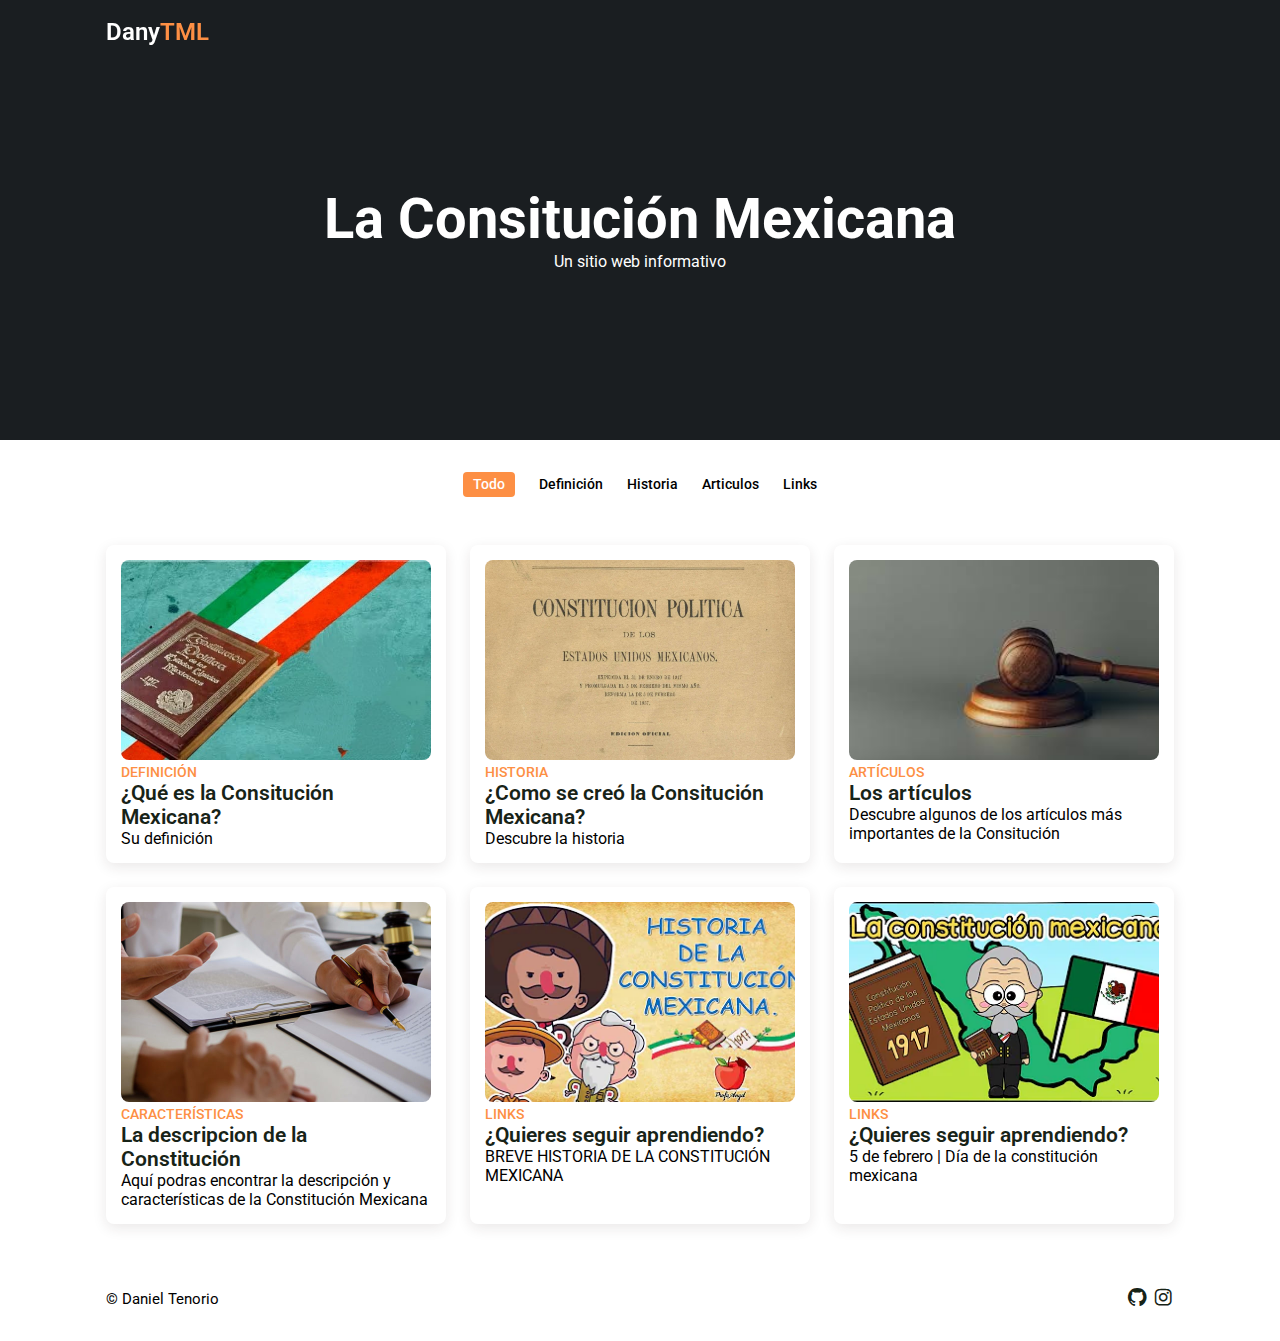
<file: index.html>
<!DOCTYPE html>
<html lang="es">
  <head>
    <meta charset="UTF-8" />
    <meta http-equiv="X-UA-Compatible" content="ie=edge" />
    <meta name="viewport" content="width=device-width, initial-scale=1.0" />
    <title>Inicio</title>
    <!-- CSS/Icons Link -->
    <link rel="stylesheet" href="style.css" />
    <link
      href="https://unpkg.com/boxicons@2.1.4/css/boxicons.min.css"
      rel="stylesheet"
    />
  </head>
  <body>
    <!-- Encabezado -->
    <header>
      <!-- Navegacion -->
      <div class="nav container">
        <!-- logo -->
        <a href="#" class="logo">Dany<span>TML</span></a>
      </div>
    </header>

    <!-- Home -->
    <section class="home" id="home">
      <div class="home-text container">
        <h2 class="home-title">La Consitución Mexicana</h2>
        <span class="home-subtitle">Un sitio web informativo</span>
      </div>
    </section>

    <!-- Filtros -->
    <div class="menu-selection container">
      <span class="selection-item active-filter" data-filter="todo">Todo</span>
      <span class="selection-item" data-filter="definicion">Definición</span>
      <span class="selection-item" data-filter="historia">Historia</span>
      <span class="selection-item" data-filter="articulos">Articulos</span>
      <span class="selection-item" data-filter="links">Links</span>
    </div>

    <!-- Contenido -->
    <section class="content container descripcion">
      <!-- Caja Contenido 1 -->
      <div class="content-box definicion">
        <img src="post1.jpg" alt="" class="post-img" />
        <h2 class="categoria">Definición</h2>
        <a href="descripcion.html" class="content-title">
          ¿Qué es la Consitución Mexicana?
        </a>
        <p class="post-descripcion">Su definición</p>
      </div>

      <!-- Caja Contenido 2 -->
      <div class="content-box historia">
        <img src="post2.jpg" alt="" class="post-img" />
        <h2 class="categoria">Historia</h2>
        <a href="historia.html" class="content-title">
          ¿Como se creó la Consitución Mexicana?
        </a>
        <p class="post-descripcion">Descubre la historia</p>
      </div>

      <!-- Caja Contenido 3 -->
      <div class="content-box articulos">
        <img src="post3.jpg" alt="" class="post-img" />
        <h2 class="categoria">Artículos</h2>
        <a href="articulos.html" class="content-title"> Los artículos </a>
        <p class="post-descripcion">
          Descubre algunos de los artículos más importantes de la Consitución
        </p>
      </div>

      <!-- Caja contenido 4 -->
      <div class="content-box definicion">
        <img src="post4.jpg" alt="" class="post-img" />
        <h2 class="categoria">Características</h2>
        <a href="carcteristicas.html" class="content-title">
          La descripcion de la Constitución
        </a>
        <p class="post-descripcion">
          Aquí podras encontrar la descripción y características de la
          Constitución Mexicana
        </p>
      </div>

      <!-- Caja Contenido 5 -->
      <div class="content-box links">
        <img src="vid1.jpg" alt="" class="post-img" />
        <h2 class="categoria">Links</h2>
        <a
          href="https://www.youtube.com/watch?v=EssGII384BY&pp=ygUWY29uc3RpdHVjaW9uIG1leGljYW5hIA%3D%3D"class="content-title">
          ¿Quieres seguir aprendiendo?
        </a>
        <p class="post-descripcion">
            BREVE HISTORIA DE LA CONSTITUCIÓN MEXICANA
        </p>
      </div>

      <!-- Caja Contenido 6 -->
      <div class="content-box links">
        <img src="vid2.jpg" alt="" class="post-img" />
        <h2 class="categoria">Links</h2>
        <a
          href="https://www.youtube.com/watch?v=viJlPYL4rD0&pp=ygUWY29uc3RpdHVjaW9uIG1leGljYW5hIA%3D%3D"class="content-title">
          ¿Quieres seguir aprendiendo?
        </a>
        <p class="post-descripcion">
            5 de febrero | Día de la constitución mexicana
        </p>
      </div>
    </section>

    </section>



    <div class="piePagina container">
      <p>&#169; Daniel Tenorio</p>
      <div class="social">
        <a href="https://github.com/DowncastList1"
          ><i class="bx bxl-github"></i
        ></a>
        <a href="https://www.instagram.com/danytml"
          ><i class="bx bxl-instagram"></i
        ></a>
      </div>
    </div>

    <script
      src="https://code.jquery.com/jquery-3.7.1.js"
      integrity="sha256-eKhayi8LEQwp4NKxN+CfCh+3qOVUtJn3QNZ0TciWLP4="
      crossorigin="anonymous"
    ></script>
    <script src="main.js"></script>
  </body>
</html>
</file>
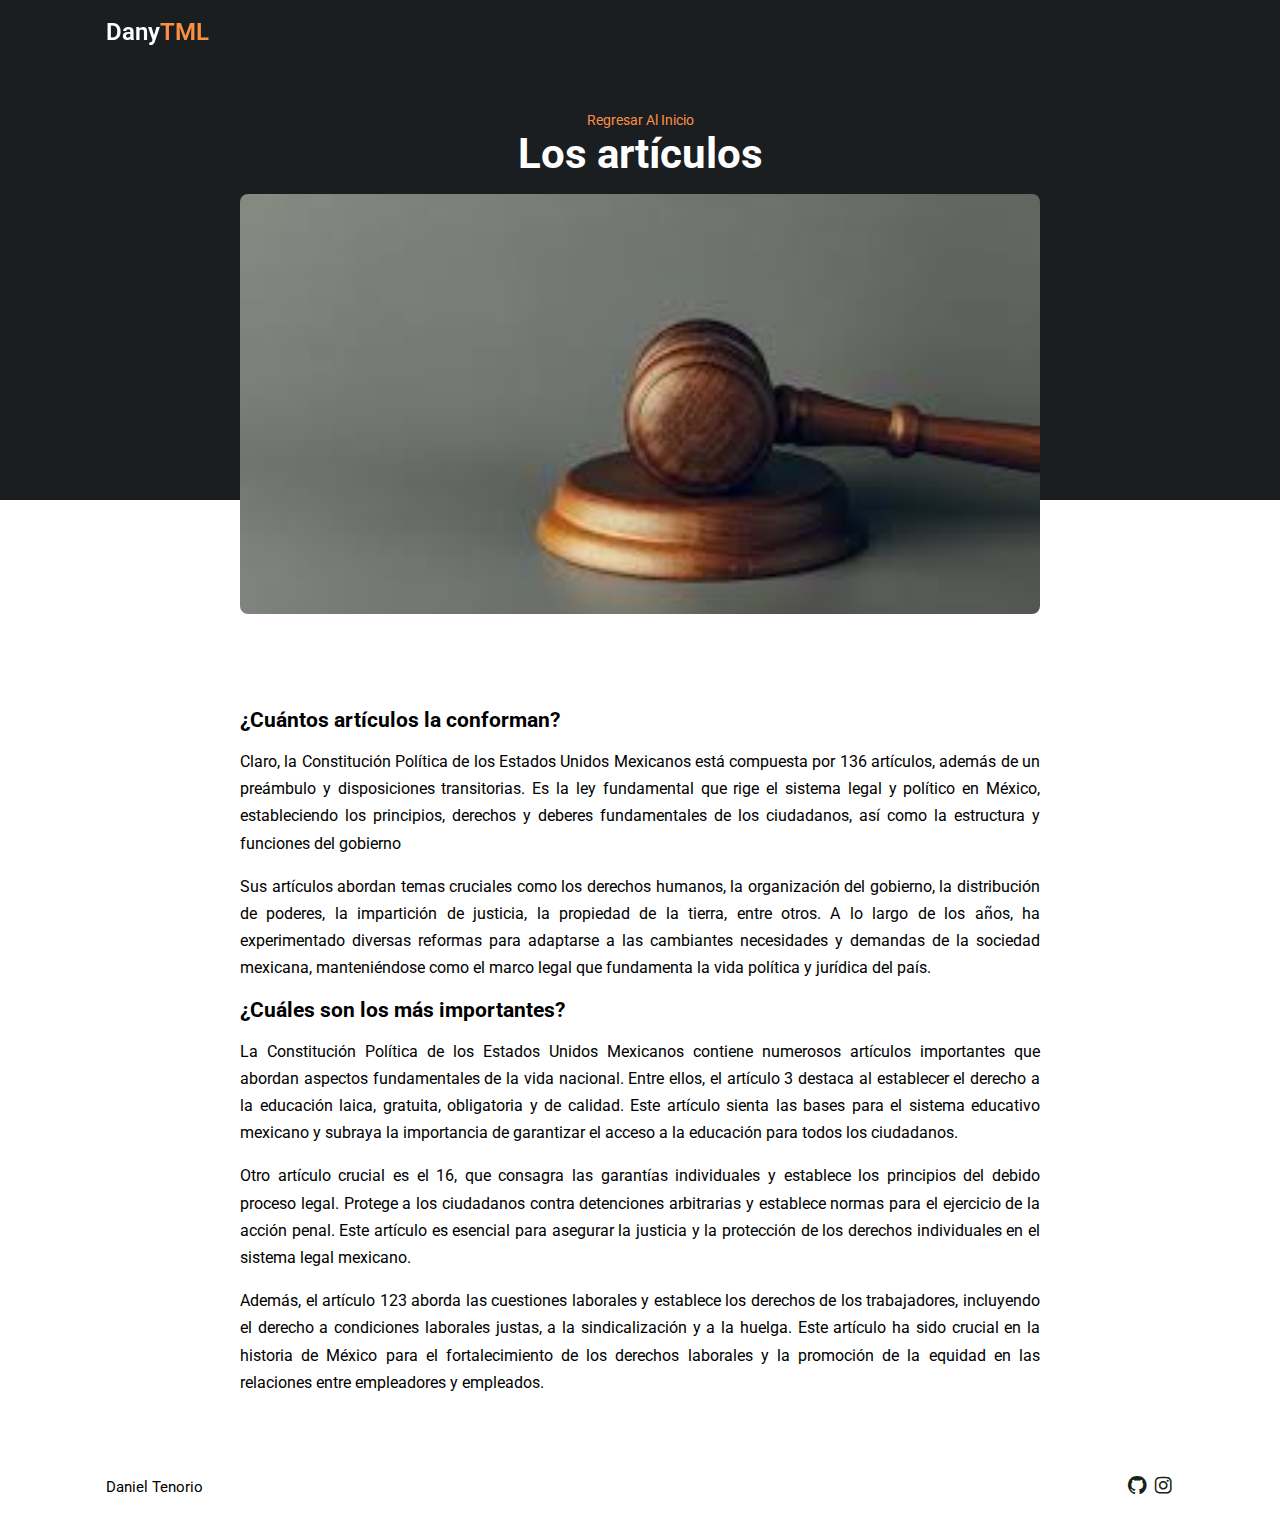
<file: articulos.html>
<!DOCTYPE html>
<html lang="es">
  <head>
    <meta charset="UTF-8" />
    <meta http-equiv="X-UA-Compatible" content="ie=edge" />
    <meta name="viewport" content="width=device-width, initial-scale=1.0" />
    <title>Artículos</title>
    <!-- CSS/Icons Link -->
    <link rel="stylesheet" href="style.css" />
    <link
      href="https://unpkg.com/boxicons@2.1.4/css/boxicons.min.css"
      rel="stylesheet"
    />
  </head>
  <body>
    <!-- Encabezado -->
    <header>
      <!-- Navegacion -->
      <div class="nav container">
        <!-- logo -->
        <a href="#" class="logo">Dany<span>TML</span></a>
        <!-- Boton Home -->
      </div>
    </header>

    <!-- Contenido del Post-->
    <section class="post-header">
      <div class="header-content post-container">
        <!-- Regresar a inicio -->
        <a href="index.html" class="back-home">Regresar Al Inicio</a>
        <!-- Titulo -->
        <h2 class="header-title">Los artículos</h2>
        <!-- Imagen -->
        <img src="post3.jpg" alt="" class="header-img" />
      </div>
    </section>

    <section class="post-content post-container">
      <h2 class="subtitulo">¿Cuántos artículos la conforman?</h2>
      <p class="texto-post">
        Claro, la Constitución Política de los Estados Unidos Mexicanos está
        compuesta por 136 artículos, además de un preámbulo y disposiciones
        transitorias. Es la ley fundamental que rige el sistema legal y político
        en México, estableciendo los principios, derechos y deberes
        fundamentales de los ciudadanos, así como la estructura y funciones del
        gobierno
      </p>
      <p class="texto-post">
        Sus artículos abordan temas cruciales como los derechos humanos, la
        organización del gobierno, la distribución de poderes, la impartición de
        justicia, la propiedad de la tierra, entre otros. A lo largo de los
        años, ha experimentado diversas reformas para adaptarse a las cambiantes
        necesidades y demandas de la sociedad mexicana, manteniéndose como el
        marco legal que fundamenta la vida política y jurídica del país.
      </p>
      <h2 class="subtitulo">¿Cuáles son los más importantes?</h2>
      <p class="texto-post">
        La Constitución Política de los Estados Unidos Mexicanos contiene
        numerosos artículos importantes que abordan aspectos fundamentales de la
        vida nacional. Entre ellos, el artículo 3 destaca al establecer el
        derecho a la educación laica, gratuita, obligatoria y de calidad. Este
        artículo sienta las bases para el sistema educativo mexicano y subraya
        la importancia de garantizar el acceso a la educación para todos los
        ciudadanos.
      </p>
      <p class="texto-post">
        Otro artículo crucial es el 16, que consagra las garantías individuales
        y establece los principios del debido proceso legal. Protege a los
        ciudadanos contra detenciones arbitrarias y establece normas para el
        ejercicio de la acción penal. Este artículo es esencial para asegurar la
        justicia y la protección de los derechos individuales en el sistema
        legal mexicano.
      </p>

      <p class="texto-post">
        Además, el artículo 123 aborda las cuestiones laborales y establece los
        derechos de los trabajadores, incluyendo el derecho a condiciones
        laborales justas, a la sindicalización y a la huelga. Este artículo ha
        sido crucial en la historia de México para el fortalecimiento de los
        derechos laborales y la promoción de la equidad en las relaciones entre
        empleadores y empleados.
      </p>
    </section>

    <div class="piePagina container">
      <p>Daniel Tenorio</p>
      <div class="social">
        <a href="https://github.com/DowncastList1"
          ><i class="bx bxl-github"></i
        ></a>
        <a href="https://www.instagram.com/danytml"
          ><i class="bx bxl-instagram"></i
        ></a>
      </div>
    </div>

    <script
      src="https://code.jquery.com/jquery-3.7.1.js"
      integrity="sha256-eKhayi8LEQwp4NKxN+CfCh+3qOVUtJn3QNZ0TciWLP4="
      crossorigin="anonymous"
    ></script>
    <script src="main.js"></script>
  </body>
</html>
</file>
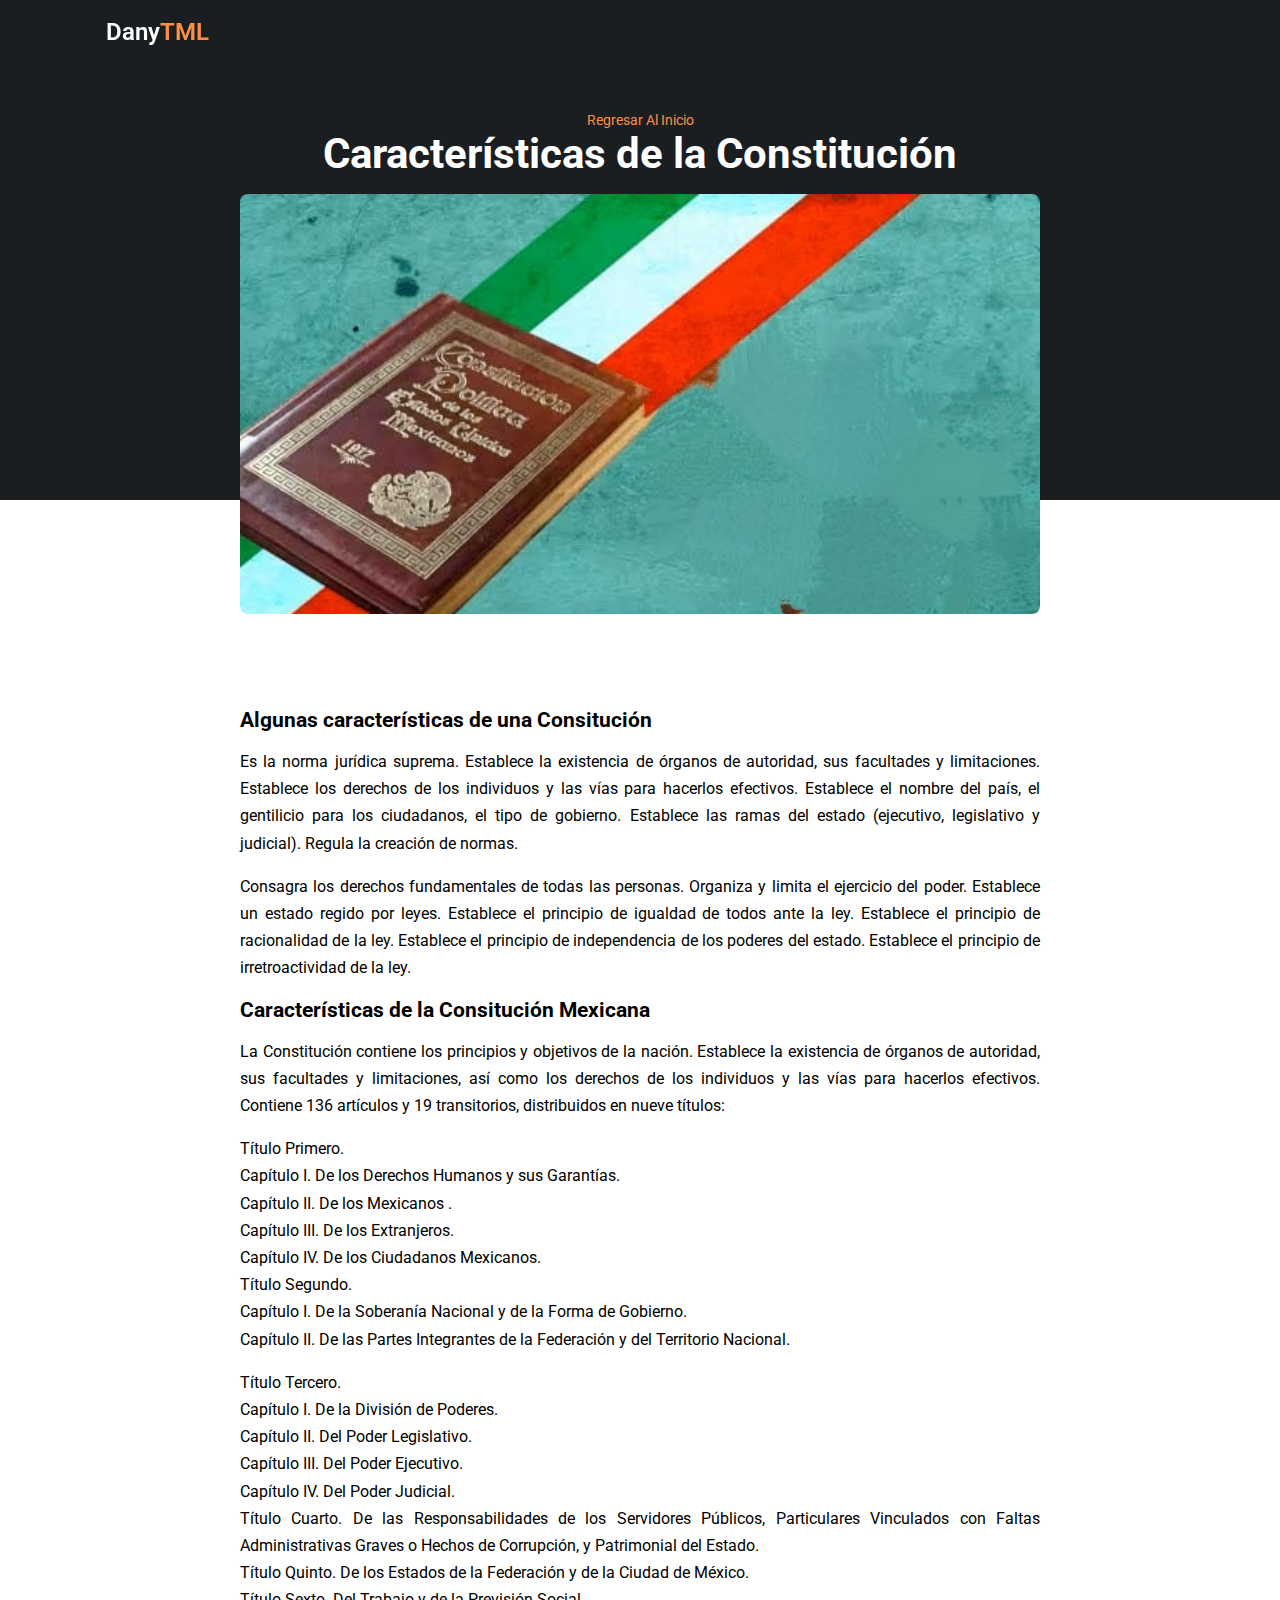
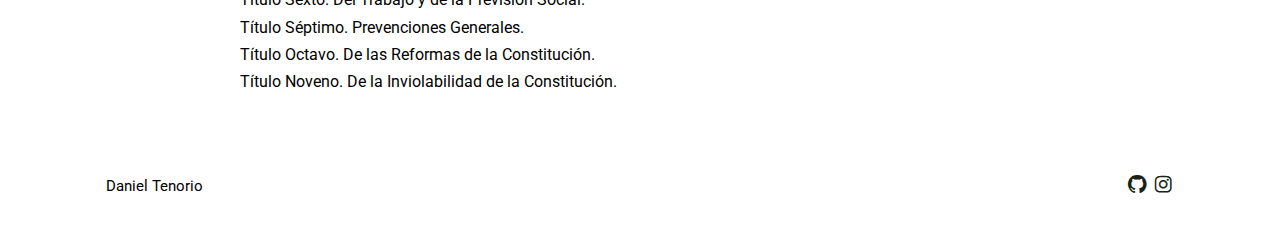
<file: carcteristicas.html>
<!DOCTYPE html>
<html lang="es">
  <head>
    <meta charset="UTF-8" />
    <meta http-equiv="X-UA-Compatible" content="ie=edge" />
    <meta name="viewport" content="width=device-width, initial-scale=1.0" />
    <title>Definición</title>
    <!-- CSS/Icons Link -->
    <link rel="stylesheet" href="style.css" />
    <link
      href="https://unpkg.com/boxicons@2.1.4/css/boxicons.min.css"
      rel="stylesheet"
    />
  </head>
  <body>
    <!-- Encabezado -->
    <header>
      <!-- Navegacion -->
      <div class="nav container">
        <!-- logo -->
        <a href="#" class="logo">Dany<span>TML</span></a>
        <!-- Boton Home -->
      </div>
    </header>

    <!-- Contenido del Post-->
    <section class="post-header">
      <div class="header-content post-container">
        <!-- Regresar a inicio -->
        <a href="index.html" class="back-home">Regresar Al Inicio</a>
        <!-- Titulo -->
        <h2 class="header-title">Características de la Constitución</h2>
        <!-- Imagen -->
        <img src="post1.jpg" alt="" class="header-img" />
      </div>
    </section>

    <section class="post-content post-container">
      <h2 class="subtitulo">Algunas características de una Consitución</h2>
      <p class="texto-post">
        Es la norma jurídica suprema. Establece la existencia de órganos de
        autoridad, sus facultades y limitaciones. Establece los derechos de los
        individuos y las vías para hacerlos efectivos. Establece el nombre del
        país, el gentilicio para los ciudadanos, el tipo de gobierno. Establece
        las ramas del estado (ejecutivo, legislativo y judicial). Regula la
        creación de normas.
      </p>

      <p class="texto-post">
        Consagra los derechos fundamentales de todas las personas. Organiza y
        limita el ejercicio del poder. Establece un estado regido por leyes.
        Establece el principio de igualdad de todos ante la ley. Establece el
        principio de racionalidad de la ley. Establece el principio de
        independencia de los poderes del estado. Establece el principio de
        irretroactividad de la ley.
      </p>
      <h2 class="subtitulo">Características de la Consitución Mexicana</h2>
      <p class="texto-post">
        La Constitución contiene los principios y objetivos de la nación.
        Establece la existencia de órganos de autoridad, sus facultades y
        limitaciones, así como los derechos de los individuos y las vías para
        hacerlos efectivos. Contiene 136 artículos y 19 transitorios,
        distribuidos en nueve títulos:
      </p>
      <p class="texto-post">
        Título Primero.
        <br />
        Capítulo I. De los Derechos Humanos y sus Garantías.
        <br />
        Capítulo II. De los Mexicanos .
        <br />
        Capítulo III. De los Extranjeros.
        <br />
        Capítulo IV. De los Ciudadanos Mexicanos.
        <br />
        Título Segundo.
        <br />
        Capítulo I. De la Soberanía Nacional y de la Forma de Gobierno.
        <br />
        Capítulo II. De las Partes Integrantes de la Federación y del Territorio
        Nacional.
      </p>
      <p class="texto-post">
        Título Tercero.
        <br />
        Capítulo I. De la División de Poderes.
        <br />
        Capítulo II. Del Poder Legislativo.
        <br />
        Capítulo III. Del Poder Ejecutivo.
        <br />
        Capítulo IV. Del Poder Judicial.
        <br />
        Título Cuarto. De las Responsabilidades de los Servidores Públicos,
        Particulares Vinculados con Faltas Administrativas Graves o Hechos de
        Corrupción, y Patrimonial del Estado.
        <br />
        Título Quinto. De los Estados de la Federación y de la Ciudad de México.
        <br />
        Título Sexto. Del Trabajo y de la Previsión Social.
        <br />
        Título Séptimo. Prevenciones Generales.
        <br />
        Título Octavo. De las Reformas de la Constitución.
        <br />
        Título Noveno. De la Inviolabilidad de la Constitución.
      </p>
    </section>

    <div class="piePagina container">
      <p>Daniel Tenorio</p>
      <div class="social">
        <a href="https://github.com/DowncastList1"
          ><i class="bx bxl-github"></i
        ></a>
        <a href="https://www.instagram.com/danytml"
          ><i class="bx bxl-instagram"></i
        ></a>
      </div>
    </div>

    <script
      src="https://code.jquery.com/jquery-3.7.1.js"
      integrity="sha256-eKhayi8LEQwp4NKxN+CfCh+3qOVUtJn3QNZ0TciWLP4="
      crossorigin="anonymous"
    ></script>
    <script src="main.js"></script>
  </body>
</html>
</file>
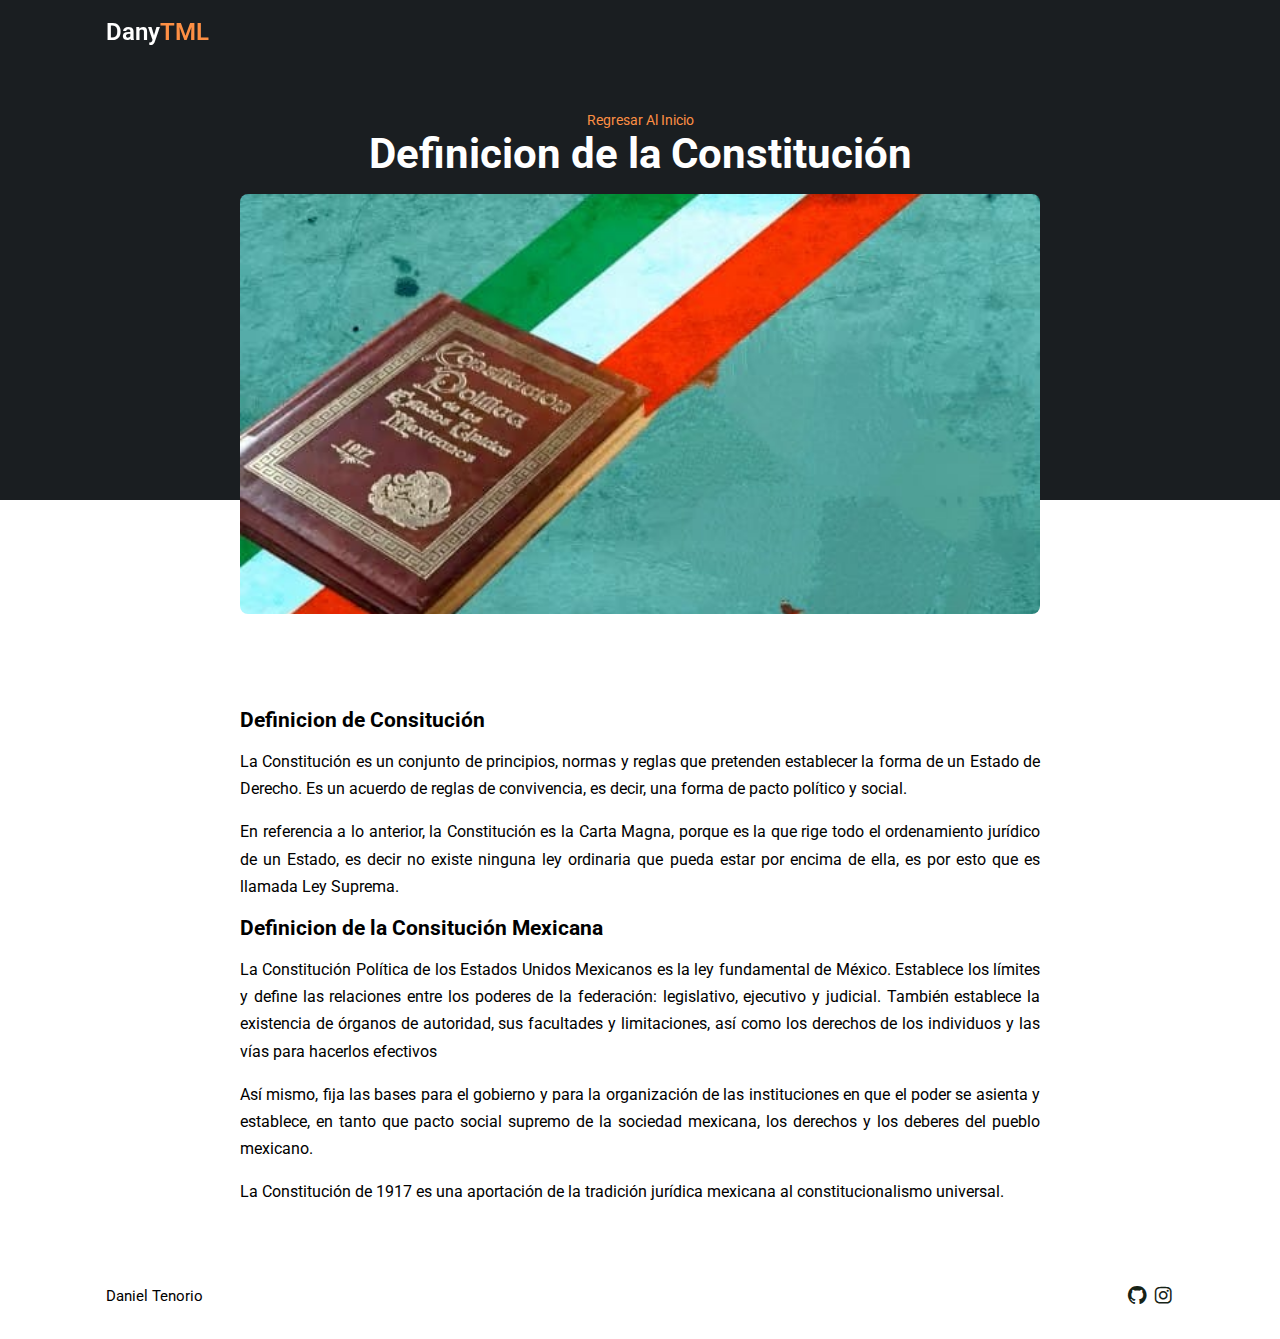
<file: descripcion.html>
<!DOCTYPE html>
<html lang="es">
  <head>
    <meta charset="UTF-8" />
    <meta http-equiv="X-UA-Compatible" content="ie=edge" />
    <meta name="viewport" content="width=device-width, initial-scale=1.0" />
    <title>Definición</title>
    <!-- CSS/Icons Link -->
    <link rel="stylesheet" href="style.css" />
    <link
      href="https://unpkg.com/boxicons@2.1.4/css/boxicons.min.css"
      rel="stylesheet"
    />
  </head>
  <body>
    <!-- Encabezado -->
    <header>
      <!-- Navegacion -->
      <div class="nav container">
        <!-- logo -->
        <a href="#" class="logo">Dany<span>TML</span></a>
        <!-- Boton Home -->
      </div>
    </header>

    <!-- Contenido del Post-->
    <section class="post-header">
      <div class="header-content post-container">
        <!-- Regresar a inicio -->
        <a href="index.html" class="back-home">Regresar Al Inicio</a>
        <!-- Titulo -->
        <h2 class="header-title">Definicion de la Constitución</h2>
        <!-- Imagen -->
        <img src="post1.jpg" alt="" class="header-img" />
      </div>
    </section>

    <section class="post-content post-container">
      <h2 class="subtitulo">Definicion de Consitución</h2>
      <p class="texto-post">
        La Constitución es un conjunto de principios, normas y reglas que
        pretenden establecer la forma de un Estado de Derecho. Es un acuerdo de
        reglas de convivencia, es decir, una forma de pacto político y social.
      </p>
      <p class="texto-post">
        En referencia a lo anterior, la Constitución es la Carta Magna, porque
        es la que rige todo el ordenamiento jurídico de un Estado, es decir no
        existe ninguna ley ordinaria que pueda estar por encima de ella, es por
        esto que es llamada Ley Suprema.
      </p>
      <h2 class="subtitulo">Definicion de la Consitución Mexicana</h2>
      <p class="texto-post">
        La Constitución Política de los Estados Unidos Mexicanos es la ley
        fundamental de México. Establece los límites y define las relaciones
        entre los poderes de la federación: legislativo, ejecutivo y judicial.
        También establece la existencia de órganos de autoridad, sus facultades
        y limitaciones, así como los derechos de los individuos y las vías para
        hacerlos efectivos
      </p>
      <p class="texto-post">
        Así mismo, fija las bases para el gobierno y para la organización de las
        instituciones en que el poder se asienta y establece, en tanto que pacto
        social supremo de la sociedad mexicana, los derechos y los deberes del
        pueblo mexicano.
      </p>
      <p class="texto-post">
        La Constitución de 1917 es una aportación de la tradición jurídica
        mexicana al constitucionalismo universal.
      </p>
    </section>

    <div class="piePagina container">
      <p>Daniel Tenorio</p>
      <div class="social">
        <a href="https://github.com/DowncastList1"
          ><i class="bx bxl-github"></i
        ></a>
        <a href="https://www.instagram.com/danytml"
          ><i class="bx bxl-instagram"></i
        ></a>
      </div>
    </div>

    <script
      src="https://code.jquery.com/jquery-3.7.1.js"
      integrity="sha256-eKhayi8LEQwp4NKxN+CfCh+3qOVUtJn3QNZ0TciWLP4="
      crossorigin="anonymous"
    ></script>
    <script src="main.js"></script>
  </body>
</html>
</file>
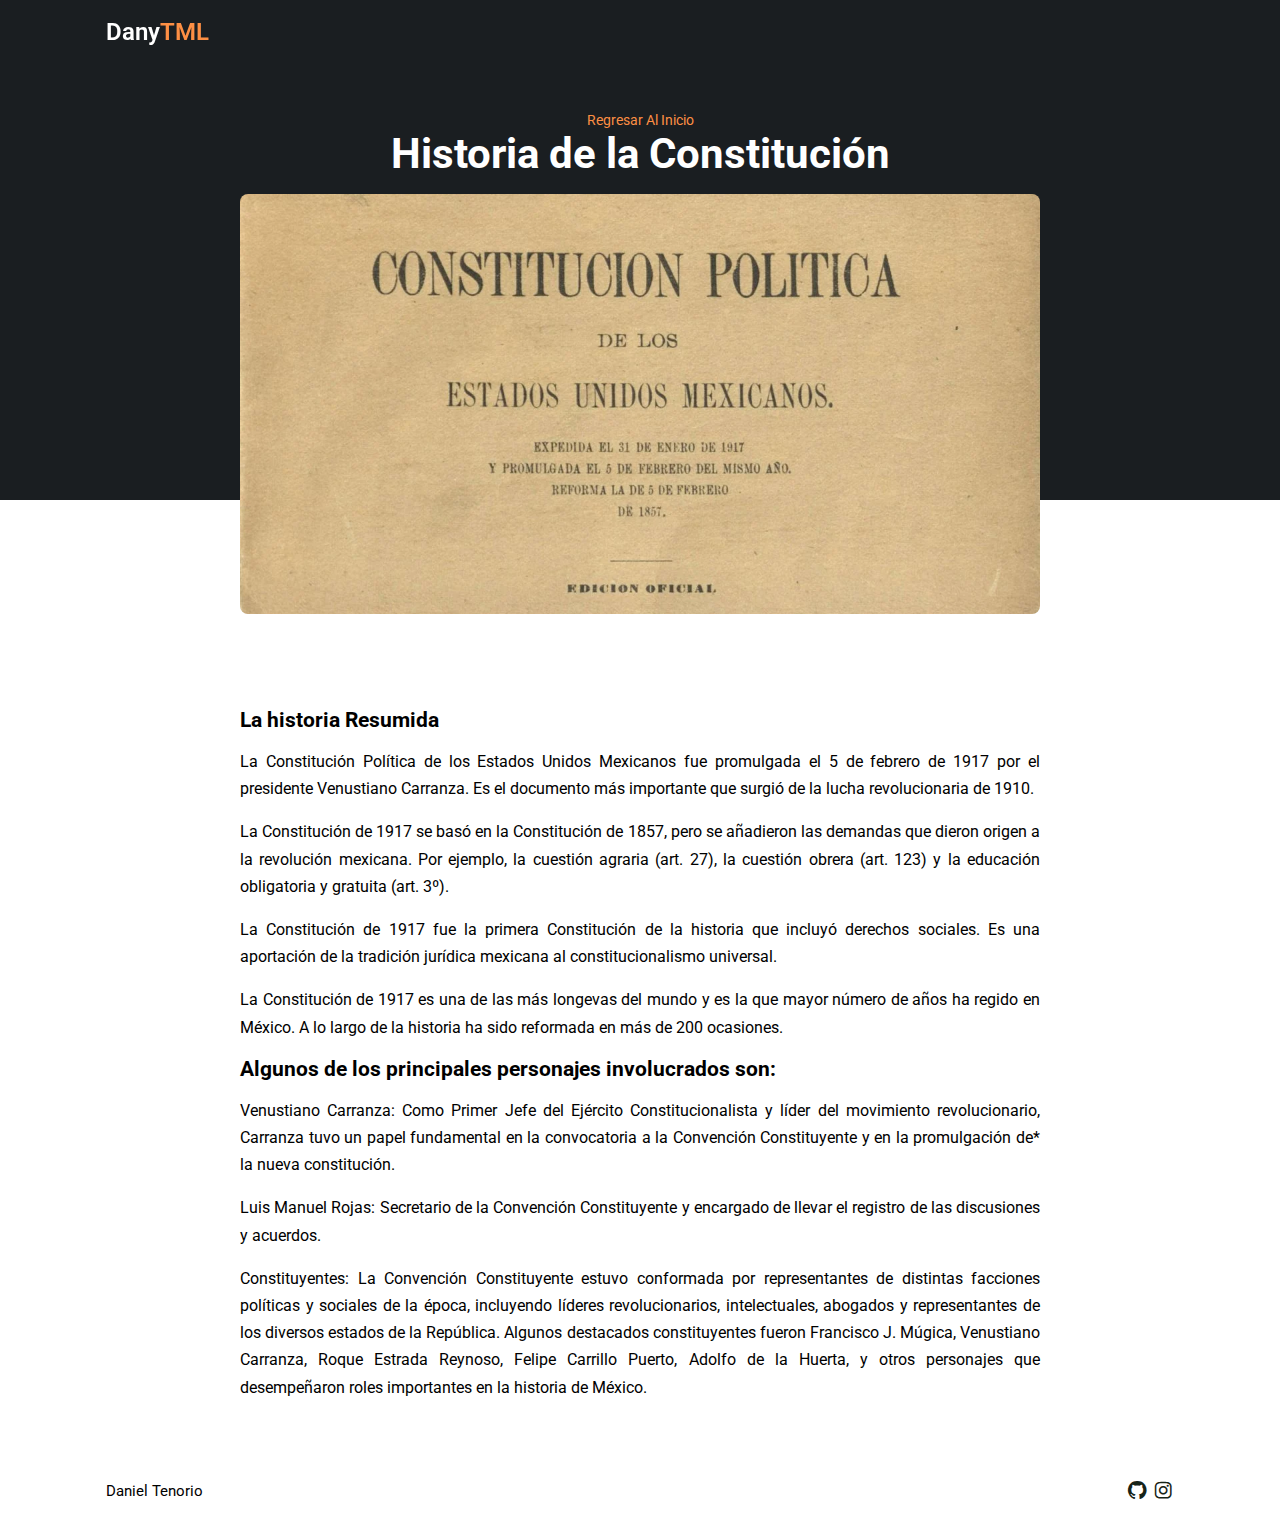
<file: historia.html>
<!DOCTYPE html>
<html lang="es">
  <head>
    <meta charset="UTF-8" />
    <meta http-equiv="X-UA-Compatible" content="ie=edge" />
    <meta name="viewport" content="width=device-width, initial-scale=1.0" />
    <title>Historia</title>
    <!-- CSS/Icons Link -->
    <link rel="stylesheet" href="style.css" />
    <link
      href="https://unpkg.com/boxicons@2.1.4/css/boxicons.min.css"
      rel="stylesheet"
    />
  </head>
  <body>
    <!-- Encabezado -->
    <header>
      <!-- Navegacion -->
      <div class="nav container">
        <!-- logo -->
        <a href="" class="logo">Dany<span>TML</span></a>
      </div>
    </header>

    <!-- Contenido del Post-->
    <section class="post-header">
      <div class="header-content post-container">
        <!-- Regresar a inicio -->
        <a href="index.html" class="back-home">Regresar Al Inicio</a>
        <!-- Titulo -->
        <h2 class="header-title">Historia de la Constitución</h2>
        <!-- Imagen -->
        <img src="post2.jpg" alt="" class="header-img" />
      </div>
    </section>

    <section class="post-content post-container">
      <h2 class="subtitulo">La historia Resumida</h2>
      <p class="texto-post">
        La Constitución Política de los Estados Unidos Mexicanos fue promulgada
        el 5 de febrero de 1917 por el presidente Venustiano Carranza. Es el
        documento más importante que surgió de la lucha revolucionaria de 1910.
      </p>
      <p class="texto-post">
        La Constitución de 1917 se basó en la Constitución de 1857, pero se
        añadieron las demandas que dieron origen a la revolución mexicana. Por
        ejemplo, la cuestión agraria (art. 27), la cuestión obrera (art. 123) y
        la educación obligatoria y gratuita (art. 3º).
      </p>
      <p class="texto-post">
        La Constitución de 1917 fue la primera Constitución de la historia que
        incluyó derechos sociales. Es una aportación de la tradición jurídica
        mexicana al constitucionalismo universal.
      </p>
      <p class="texto-post">
        La Constitución de 1917 es una de las más longevas del mundo y es la que
        mayor número de años ha regido en México. A lo largo de la historia ha
        sido reformada en más de 200 ocasiones.
      </p>
      <h2 class="subtitulo">
        Algunos de los principales personajes involucrados son:
      </h2>
      <p class="texto-post">
        Venustiano Carranza: Como Primer Jefe del Ejército Constitucionalista y
        líder del movimiento revolucionario, Carranza tuvo un papel fundamental
        en la convocatoria a la Convención Constituyente y en la promulgación de*
        la nueva constitución.
      </p>
      <p class="texto-post">
        Luis Manuel Rojas: Secretario de la Convención Constituyente y encargado
        de llevar el registro de las discusiones y acuerdos.
      </p>
      <p class="texto-post">
        Constituyentes: La Convención Constituyente estuvo conformada por
        representantes de distintas facciones políticas y sociales de la época,
        incluyendo líderes revolucionarios, intelectuales, abogados y
        representantes de los diversos estados de la República. Algunos
        destacados constituyentes fueron Francisco J. Múgica, Venustiano
        Carranza, Roque Estrada Reynoso, Felipe Carrillo Puerto, Adolfo de la
        Huerta, y otros personajes que desempeñaron roles importantes en la
        historia de México.
      </p>
    </section>

    <div class="piePagina container">
      <p>Daniel Tenorio</p>
      <div class="social">
        <a href="https://github.com/DowncastList1"
          ><i class="bx bxl-github"></i
        ></a>
        <a href="https://www.instagram.com/danytml"
          ><i class="bx bxl-instagram"></i
        ></a>
      </div>
    </div>

    <script
      src="https://code.jquery.com/jquery-3.7.1.js"
      integrity="sha256-eKhayi8LEQwp4NKxN+CfCh+3qOVUtJn3QNZ0TciWLP4="
      crossorigin="anonymous"
    ></script>
    <script src="main.js"></script>
  </body>
</html>
</file>
<file: style.css>
/* Import Google Fonts */
@import url('https://fonts.googleapis.com/css2?family=Roboto:ital,wght@0,100;0,300;0,400;0,500;0,700;0,900;1,100;1,300;1,400;1,500;1,700;1,900&display=swap');

*{
    font-family: 'Roboto', sans-serif;
    margin: 0;
    padding: 0;
    scroll-behavior: smooth;
    scroll-padding-top: 2rem;
    box-sizing: border-box;
    user-select: none;
}


:root {
    --container-color: #1a1e21;
    --second-color: #fd8f44;
    --text-color: #172317;
    --bg-color: #fff;
}

::selection {
    color: var(--bg-color);
    background: var(--second-color);
}

a{
    text-decoration: none;
}

li {
    list-style: none;
}

img {
    width: 100%;
}

section {
    padding: 3rem 0 2rem;
}

.container {
    max-width: 1068px;
    margin: auto;
    width: 100%;
}

/* Encabezado */
header {
    position: fixed;
    top: 0;
    left: 0;
    width: 100%;
    z-index: 200;
}

header.shadow {
    background: var(--bg-color);
    box-shadow: 0 1px 4px hsl(0 4% 1px);
    transition: 0.4s;
}

header.shadow .logo{
    color: var(--text-color);
}

.nav {
    display: flex;
    align-items: center;
    justify-content: space-between;
    padding: 18px 0;
}
.logo{
    font-size: 1.5rem;
    font-weight: 600;
    color: var(--bg-color);
    cursor: default;
}

.logo span {
    color: var(--second-color);
    cursor: default;
}

/* Home */
.home {
    width: 100%;
    min-height: 440px;
    background: var(--container-color);
    display: grid;
    justify-content: center;
    align-items: center;

}

.home-text {
    color: var(--bg-color);
    text-align: center;
    cursor: default;

}

.home-title{
    font-size: 3.5rem;
}

.home-subtitle{
    font-size: 1rem;
    font-weight: 400;
}

.menu-selection {
    display: flex;
    justify-content: center;
    align-items: center;
    column-gap: 1.5rem;
    margin-top: 2rem !important;
}

.selection-item {
    font-size: 0.9rem;
    font-weight: 500;
    cursor: pointer;
}

.active-filter {
    background: var(--second-color);
    color: var(--bg-color);
    padding: 4px 10px;
    border-radius: 4px;
}

.content {
    display: grid;
    grid-template-columns: repeat(auto-fit, minmax(280px, auto));
    justify-content: center;
    gap: 1.5rem;

}
.content-box {
    background: var(--bg-color);
    box-shadow: 0 4px 14px hsl(355deg 25% 15% / 10%);
    padding: 15px;
    border-radius: 0.5rem;
}

.post-img {
    width: 100%;
    height: 200px;
    object-fit: cover;
    object-position: center;
    border-radius: 0.5rem;

}

.categoria {
    font-size: 0.9rem;
    font-weight: 500;
    text-transform: uppercase;
    color: var(--second-color);
}

.content-title {
    font-size: 1.3rem;
    font-weight: 600;
    color: var(--text-color);
}

.post-description {
    font-size: 0.9rem;
    line-height: 1.5rem;
    margin: 5px 0 10px;
}

.piePagina {
    display: flex;
    justify-content: space-between;
    align-items: center;
    padding: 30px 0;
}

.piePagina p{
    font-size: 0.938rem;
    align-items: center;
    column-gap: 1rem;
}

.social .bx {
    font-size: 1.4rem;
    color: var(--text-color);
}

.social .bx:hover{
    color: var(--second-color);
    transition: 0.5s all linear;
}

/* Contenido del Post */
.post-header {
    width: 100%;
    height: 500px;
    background: var(--container-color);
}

.post-container {
    max-width: 800px;
    margin: auto;
    width: 100%;
}

.header-content{
    display: flex;
    flex-direction: column;
    align-items: center;
    margin-top: 4rem !important;
}

.back-home{
    color: var(--second-color);
    font-size: 0.9rem;

}

.header-title{
    width: 90%;
    font-size: 2.6rem;
    color: var(--bg-color);
    text-align: center;
    margin-bottom: 1rem;
}
.header-img {
    width: 100%;
    height: 420px;
    object-fit: cover;
    object-position: center;
    border-radius: 0.5rem;

}
.post-content {
    margin-top: 10rem !important;
}

.subtitulo{
    font-size: 1.3rem;
}

.texto-post {
    font-size: 1rem;
    line-height: 1.7rem;
    margin: 1rem 0;
    text-align: justify;
}

@media (max-width:1060px){
    .container {
        margin: 0 auto;
        width: 95%;
    }
    .home-text{
        width: 100%;
    }
}


@media (max-width:800px){
    .nav{
        padding: 14px 0;
    }
    .post-container{
        margin: 0 auto;
        width: 95%;
    }
}

@media (max-width:768px){
    .nav{
        padding: 10px 0;
    }
    section {
        padding: 2rem 0;
    }
    .header-content {
        margin-top: 3rem !important;
    }
    .home{
        min-height: 380px;
    }
    .home-title{
        font-size: 3rem;
    }
    .header-title {
        font-size: 2rem;
    }
    .header-img{
        height: 370px;
    }
    .post-header{
        height: 435px;
    }
    .post-content {
        margin-top: 9rem !important;
    }
}

@media (max-width: 570px){
    .post-header{
        height: 390px;
    }
    .header-title{
        width: 100%;
    }
    .header-img{
        height: 340px;
    }
    .piePagina{
        flex-direction: column;
        row-gap: 1rem;
        padding: 20px 0;
        text-align: center;
    }
}

@media (max-width: 396px){
    .home-title{
        font-size: 2rem;
    }

    .home-subtitle{
        font-size: 0.9rem;
    }

    .home{
        min-height: 300px;
    }

    .texto-post{
        padding: 10px;
    }

    .header-title{
        font-size: 1.4rem;
    }

    .header-img{
        min-height: 240px;
    }
    .post-content {
        margin-top: 5rem !important;
    }
    .texto-post{
        font-size: 0.875rem;
        line-height: 1.5rem;
        margin: 10px 0;
    }
}
</file>
